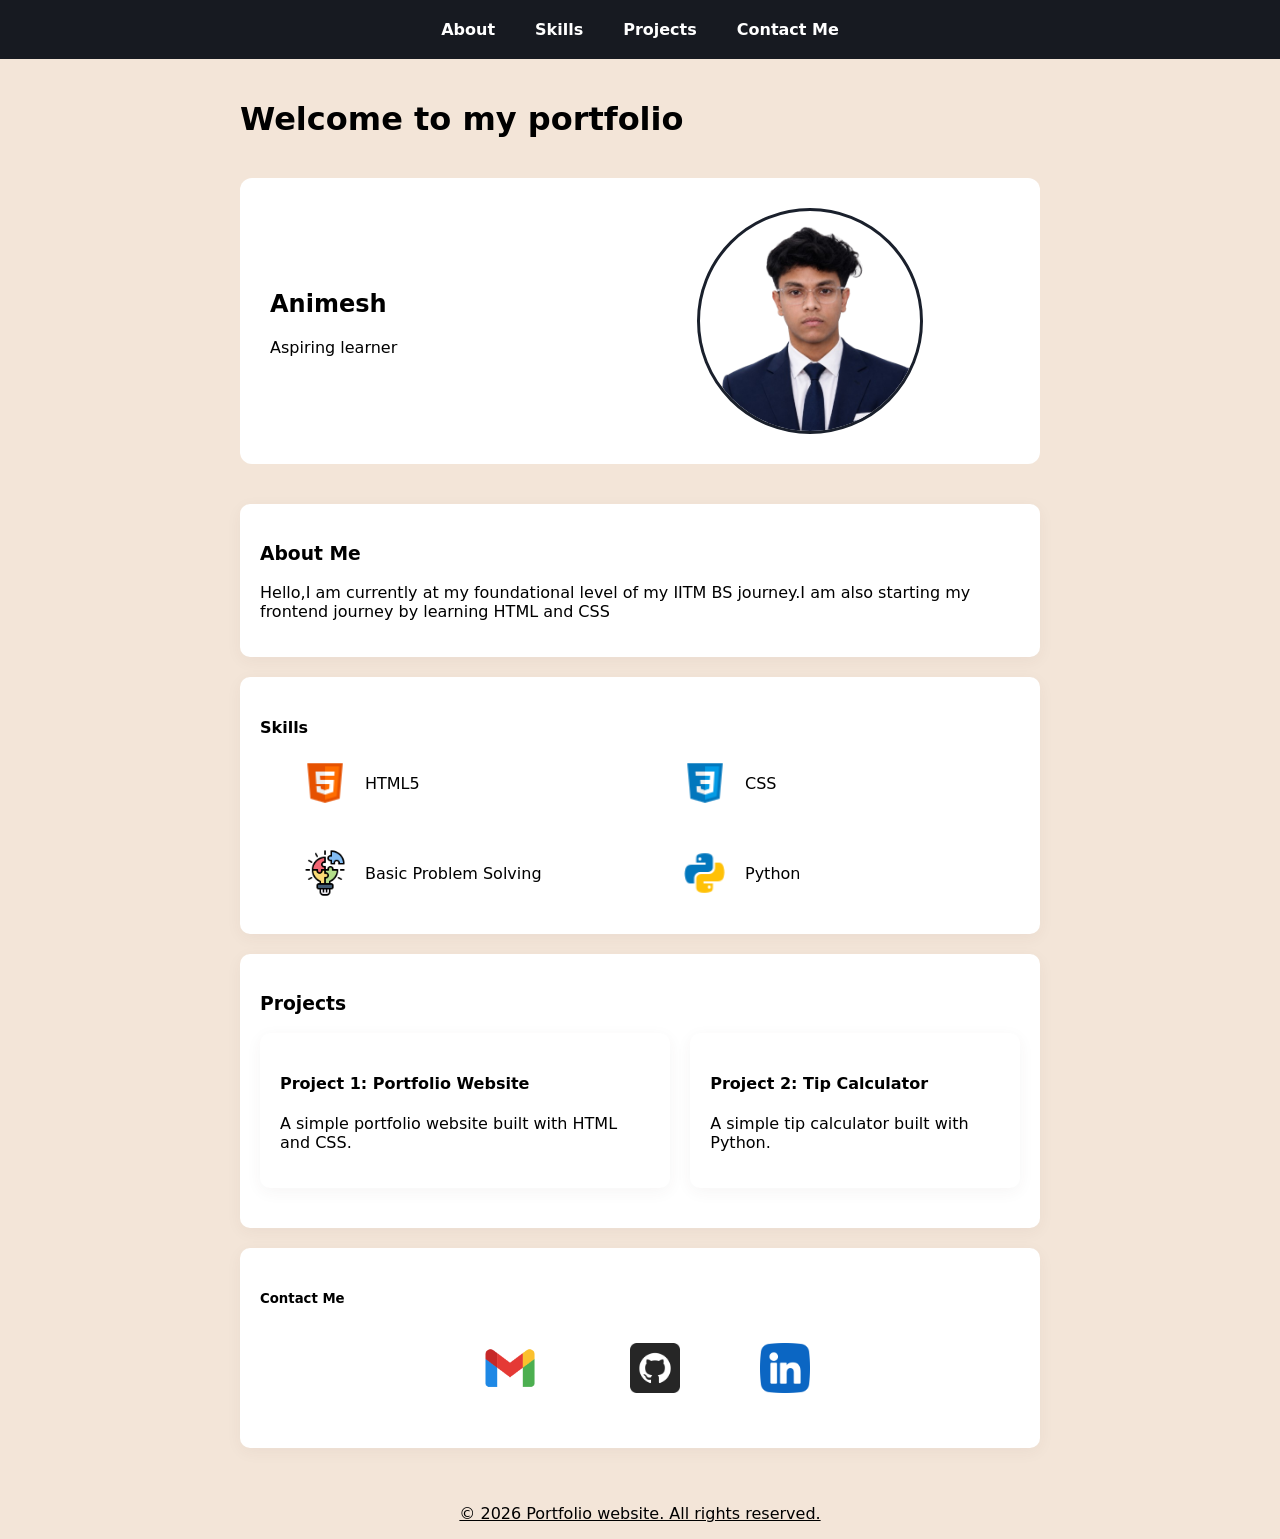
<file: index.html>
<!DOCTYPE html>
<html lang="en">

<head>
    <meta charset="UTF-8">
    <meta name="viewport" content="width=device-width, initial-scale=1.0">
    <title>My Portfolio</title>
    <link rel="stylesheet" href="style.css">
</head>

<body>
    <nav class='navbar'>
        <ul>
            <li><a href="#about">About</a></li>
            <li><a href="#skills">Skills</a></li>
            <li><a href="#projects">Projects</a></li>
            <li><a href="#contactme">Contact Me</a></li>
        </ul>
    </nav>
    <!-- .container class has two specific rules: max-width: 800px and margin: 0 auto -->
    <main class="container">
        <h1>Welcome to my portfolio</h1>
        <header class="hero-section">
            <div class="hero-text">

                <h2>Animesh</h2>
                <p>Aspiring learner</p>
            </div>
            <img src="images/profile.png" alt="Animesh" class="profile-image">
        </header>


        <section id="about" class="card">
            <h3>About Me</h3>
            <p>Hello,I am currently at my foundational level of my IITM BS journey.I am also starting my frontend
                journey by
                learning
                HTML and CSS</p>
        </section>
        <section id="skills" class="card">
            <h4>Skills</h4>
            <ul class="skills-grid">
                <li>
                    <img src="images/htmllogo.png" alt="HTML5" class="skill-logo">
                    HTML5
                    
                </li>
                <li>
                    <img src="images/csslogo.png" alt="CSS" class="skill-logo">
                    CSS
                </li>
                <li>
                    <img src="images/problemlogo.png" alt=" Basic Problem Solving" class="skill-logo">
                    Basic Problem Solving
                    
                </li>
                <li>
                    <img src="images/pythonlogo.png" alt="Python" class="skill-logo">
                    Python
                </li>
            </ul>
        </section>
        <section id="projects" class="card">
            <h3>Projects</h3>
            <!-- this div acts as the main container holding the other 2 boxes -->
            <div class="projects-grid">
                <!-- project box 1 -->
                <div class="card inner-card">

                    <h4>Project 1: Portfolio Website</h4>
                    <p>A simple portfolio website built with HTML and CSS.</p>
                </div>
                <!-- project box 2 -->
                <div class="card inner-card">
                    <h4>Project 2: Tip Calculator</h4>
                    <p>A simple tip calculator built with Python.</p>
                </div>
            </div>

        </section>
        <section id="contactme" class="card">
            <h5>Contact Me</h5>
            <ul class="social-icons">
                <li> <a target="_blank" href="mailto:dasanimesh2008@gmail.com">
                    <img src="images/google.png" alt="Email" class="contact-logo-email-icon">
                </a></li>

                <li> <a target="_blank" href="https://github.com/animesh0-collab">
                    <img src="images/github.png" alt="Github" class="contact-logo">
                </a></li>
                <li> <a target="_blank"
                        href="https://www.linkedin.com/in/animesh-das-3410b12b7/?isSelfProfile=true">
                    <img src="images/linkedin.png" alt="LinkedIn" class="contact-logo">
                </a></li>
            </ul>
        </section>
    </main>
    <footer>
        <p>© 2026 Portfolio website. All rights reserved.</p>
    </footer>





</body>

</html>
</file>
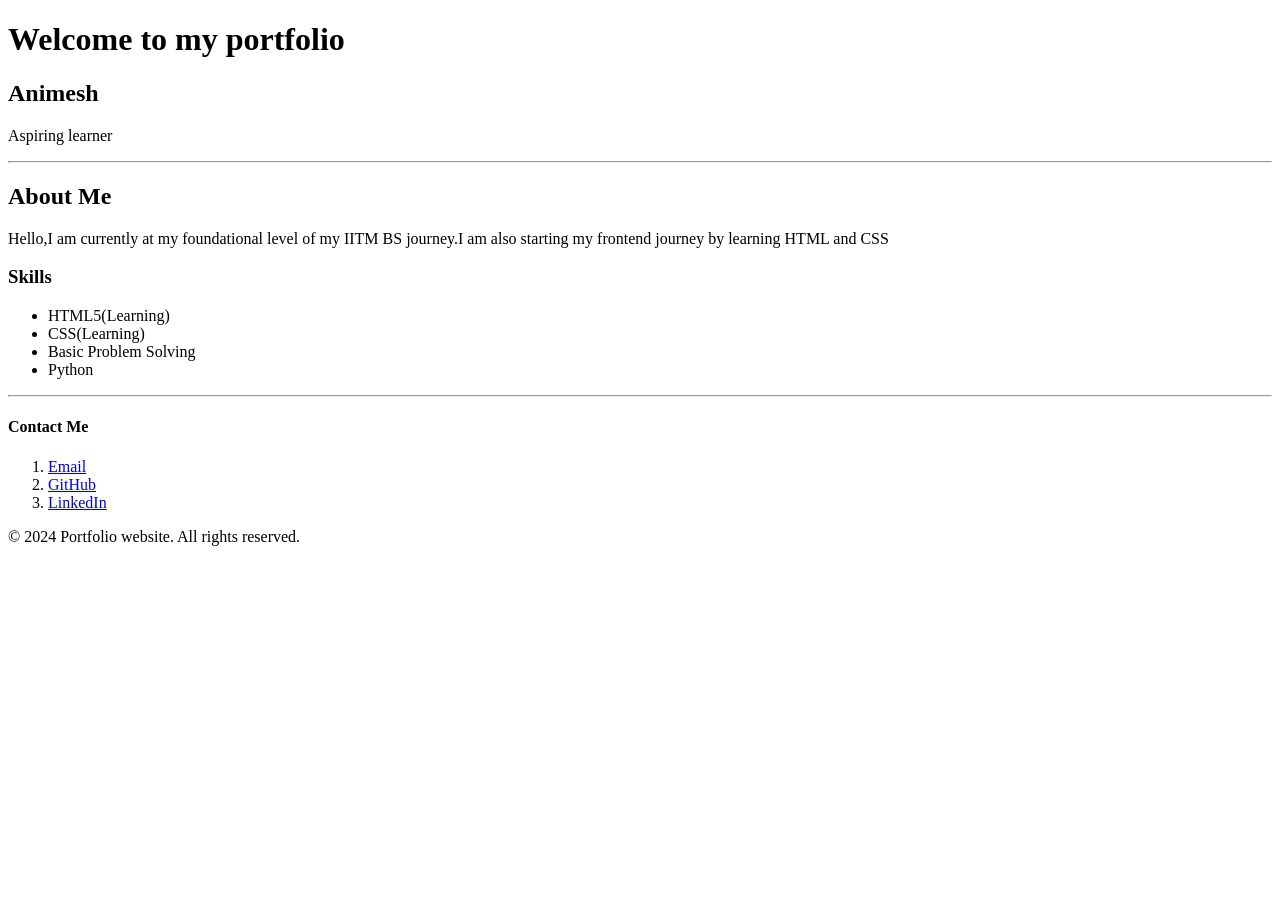
<file: web.html>
<!DOCTYPE html>
<html lang="en">

<head>
    <meta charset="UTF-8">
    <meta name="viewport" content="width=device-width, initial-scale=1.0">
    <title>My Portfolio</title>
</head>

<body>
    <H1>Welcome to my portfolio</H1>
    <h2>Animesh</h2>
    <p>Aspiring learner</p>

    <hr>

    <h2>About Me</h2>
    <p>Hello,I am currently at my foundational level of my IITM BS journey.I am also starting my frontend journey by
        learning
        HTML and CSS</p>

    <h3>Skills</h3>
    <ul>
        <li>HTML5(Learning)</li>
        <li>CSS(Learning)</li>
        <li>Basic Problem Solving</li>
        <li>Python</li>
    </ul>
    <hr>
    <h4>Contact Me</h4>
    <ol>
        <li> <a href="dasanimesh2008@gmail.com">Email</a></li>
        <li> <a href="https://github.com/animesh0-collab">GitHub</a></li>
        <li> <a href="https://www.linkedin.com/in/animesh-das-3410b12b7/?isSelfProfile=true">LinkedIn</a></li>
    </ol>
    <footer>
        <p>© 2024 Portfolio website. All rights reserved.</p>
    </footer>





</body>

</html>
</file>
<file: style.css>
html {
    scroll-behavior: smooth;
}

body {
    background-color:#F3E5D8;
    margin: 0%;
    font-family: system-ui, -apple-system, BlinkMacSystemFont, 'Segoe UI', Roboto, Oxygen, Ubuntu, Cantarell, 'Open Sans', 'Helvetica Neue', sans-serif;
}

.container {
    max-width: 800px;
    /* Stops the website from getting too wide on laptops */
    margin: 0 auto;
    /* The 'auto' automatically centers this 800px box on the screen */
    padding: 20px;
    /* ensures that your text and white cards never smash against the absolute edges of the screen. */
}

.navbar {
    background-color: #171A21;
    position: sticky;
    top: 0;
    /* Locks the navbar to the top of the screen */
    padding: 10px 0;
}

.navbar ul {
    display: flex;
    /* Lines up the list items horizontally */
    justify-content: center;
    /* Centers the links */
    list-style-type: none;
    /* Removes the bullet points */
    gap: 40px;
    /* Adds space between each link */
    margin: 10px;
    padding: 0;
}

.navbar a {
    text-decoration: none;
    /* Removes the blue underline from links */
    color: white;
    font-weight: bold;
}

.hero-section {
    display: flex;
    /*considers the all the things inside div as a container and img as another container and puts tihem side by side*/
    align-items: center; /* Vertically aligns them in the middle */
    gap: 300px; /* Adds space between the text and image */
    justify-content: flex-start; /* Pushes text left and image right */
    margin: 40px 0;
}
.profile-image {
    width: 220px;
    height: 220px;
    border-radius: 150px; /* Cuts your square image into a perfect circle */
    object-fit: scale-down; /* Prevents the image from looking squished */
    border: 3px solid #1a202c; /* Adds a border around the image */

}
.hero-text h1 {
    max-width: 500px;
    /* Prevents the text from stretching too far across the screen */
    height: 100px;
}
.card {
    background-color: #FFFFFF;
    padding: 20px;
    margin-bottom: 20px;
    border-radius: 10px;
    box-shadow: 0 4px 16px rgba(79, 66, 66, 0.05);   
}
.projects-grid {
    display: flex;
    gap: 20px;
}
.social-icons {
    display: flex;
    gap: 20px;
    justify-content: center;
    margin-top: 20px;
    list-style-type: none;
    gap: 80px;
    align-items: center;
    padding: 0;
}
.contact-logo {
    width: 50px;
    height: 50px;
    /* gap: 90px; */
}
.contact-logo-email-icon {
    width: 80px;
    height: 80px;
    
}
footer{
    text-align: center;
    text-decoration: underline;
}
/* Adding a background box to the top Welcome section */
header {
    background-color: #FFFFFF; /* A lighter cream shade for the box */
    padding: 30px; /* Gives breathing room inside the box */
    border-radius: 12px; /* Rounds the corners */
    margin-bottom: 25px; /* Adds space before the "About Me" section below it */
}
.skills-grid {
    display: grid; /*tells the browser to stop stacking your list items in a single vertical line and instead let you organize them into columns and rows.*/
    list-style-type: none;
    grid-template-columns: 1fr 1fr;  /*This splits your grid into two equal columns. 1fr stands for "1 fraction" of the available space. */
    gap: 40px; /* Adds space between the grid items */
}
.skills-grid li {
   display: flex; /* Allows you to align the icon and text side by side */
   align-items: center; /* Vertically centers the icon and text */
   gap : 15px; /* Adds space between the icon and text */
}
.skill-logo{
    width: 50px;
    height: 50px;
    object-fit: contain; /* Prevents the image from looking squished */
    
}
</file>
